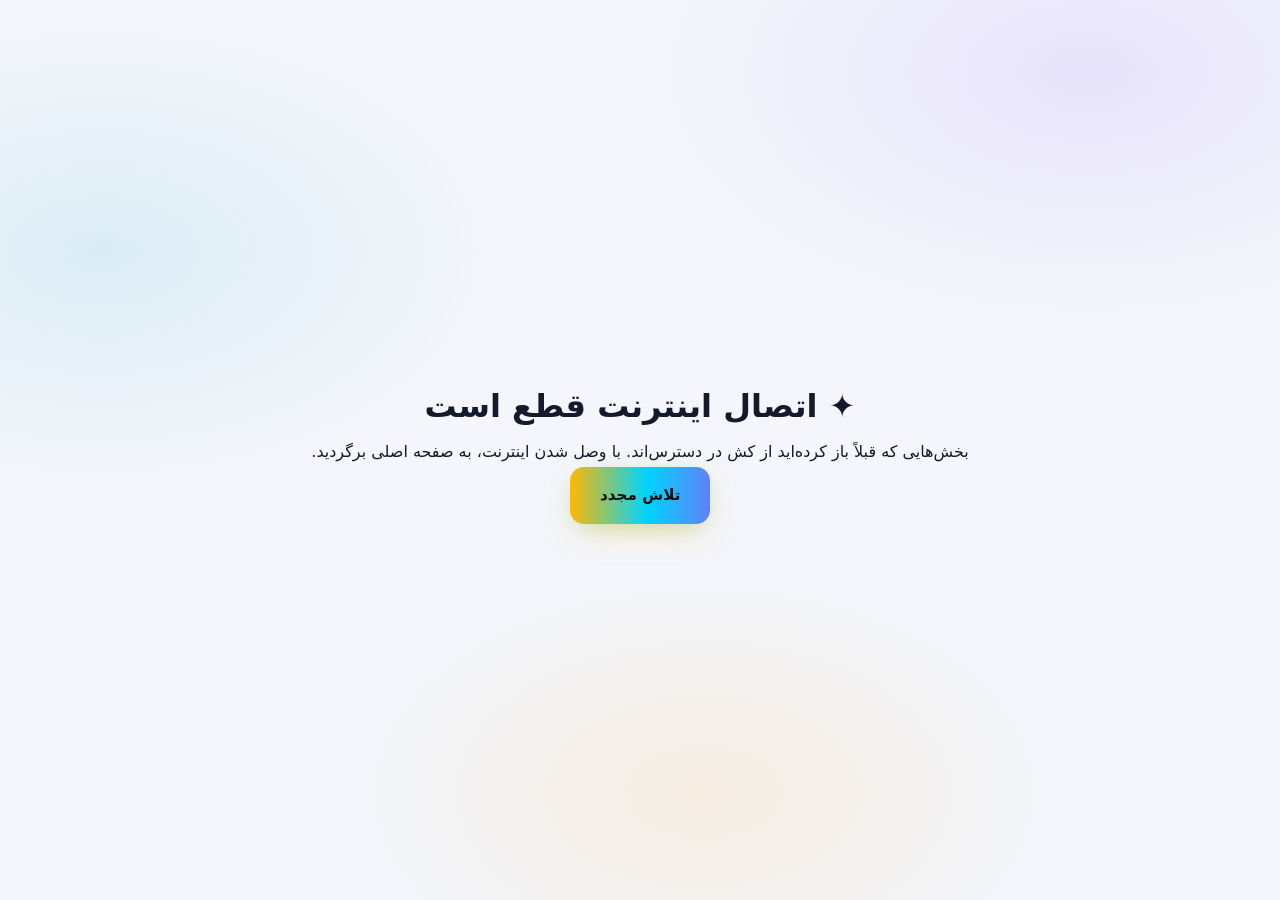
<file: offline.html>
<!DOCTYPE html>
<html lang="fa" dir="rtl">
<head>
  <meta charset="UTF-8"/>
  <meta name="viewport" content="width=device-width, initial-scale=1.0"/>
  <meta name="robots" content="noindex, nofollow"/>
  <meta name="theme-color" media="(prefers-color-scheme: light)" content="#f4f6fb"/>
  <meta name="theme-color" media="(prefers-color-scheme: dark)" content="#0a0a12"/>
  <title>آفلاین هستید | لاین نوری استار</title>
  <link rel="icon" type="image/svg+xml" href="assets/favicon.svg"/>
  <script src="js/theme.js"></script>
  <link rel="stylesheet" href="css/base.css"/>
  <style>body{display:grid;place-items:center;min-height:100vh;text-align:center;padding:24px}</style>
</head>
<body>
  <main>
    <h1>✦ اتصال اینترنت قطع است</h1>
    <p>بخش‌هایی که قبلاً باز کرده‌اید از کش در دسترس‌اند. با وصل شدن اینترنت، <a href="index.html">به صفحه اصلی برگردید</a>.</p>
    <p><a class="btn btn-primary" href="index.html">تلاش مجدد</a></p>
  </main>
</body>
</html>
</file>
<file: css/base.css>
/* ═══════════════════════════════════════════════════════════
   لاین نوری استار — استایل پایه
   تم: تیره لوکس | Glassmorphism + نئون‌گلو | RTL
   ═══════════════════════════════════════════════════════════ */

:root{
  /* پالت */
  --bg:        #0a0a12;
  --bg-2:      #0e0e1a;
  --glass:     rgba(255,255,255,.045);
  --glass-2:   rgba(255,255,255,.07);
  --brd:       rgba(255,255,255,.09);
  --gold:      #FFB800;
  --cyan:      #00D4FF;
  --violet:    #8B5CF6;
  --text:      #EDF0F7;
  --muted:     #9AA3B8;

  /* گرادیان‌های نور */
  --grad:      linear-gradient(90deg, var(--gold) 0%, var(--cyan) 55%, var(--violet) 120%);
  --grad-soft: linear-gradient(90deg, rgba(255,184,0,.16), rgba(0,212,255,.16), rgba(139,92,246,.16));

  /* فرم کارت شیشه‌ای */
  --radius:    20px;
  --shadow:    0 24px 70px -28px rgba(0,0,0,.8);

  --header-h:  76px;
  --container: 1200px;
}

/* ── تم روشن (پیش‌فرض: تیره) ───────────────────────────── */
:root[data-theme="light"]{
  --bg:        #f4f6fb;
  --bg-2:      #e9edf6;
  --glass:     rgba(15,23,42,.05);
  --glass-2:   rgba(15,23,42,.08);
  --brd:       rgba(15,23,42,.12);
  --text:      #141a2b;
  --muted:     #5b6478;
  --shadow:    0 24px 60px -30px rgba(15,23,42,.35);
}
:root[data-theme="light"] body::before{
  background:
    radial-gradient(52vw 42vh at 85% 8%,  rgba(139,92,246,.12), transparent 65%),
    radial-gradient(48vw 40vh at 8%  28%, rgba(0,150,200,.10), transparent 65%),
    radial-gradient(46vw 40vh at 55% 88%, rgba(255,150,0,.10), transparent 60%),
    var(--bg);
}

/* ── ریست ─────────────────────────────────────────────── */
*,*::before,*::after{ box-sizing:border-box; margin:0; padding:0; }

html{
  scroll-behavior:smooth;
  scroll-padding-top: calc(var(--header-h) + 12px);
}

body{
  font-family:'Vazirmatn', system-ui, -apple-system, sans-serif;
  background:var(--bg);
  color:var(--text);
  line-height:1.9;
  overflow-x:hidden;
  -webkit-font-smoothing:antialiased;
}

/* بافت نور پس‌زمینه (هاله‌های ثابت محو) */
body::before{
  content:'';
  position:fixed; inset:0; z-index:-2;
  background:
    radial-gradient(52vw 42vh at 85% 8%,  rgba(139,92,246,.10), transparent 65%),
    radial-gradient(48vw 40vh at 8%  28%, rgba(0,212,255,.075), transparent 65%),
    radial-gradient(46vw 40vh at 55% 88%, rgba(255,184,0,.055), transparent 60%),
    var(--bg);
}

img{ max-width:100%; display:block; }
a{ color:inherit; text-decoration:none; }
button{ font:inherit; color:inherit; background:none; border:0; cursor:pointer; }
::selection{ background:rgba(0,212,255,.3); }

/* اسکرول‌بار */
::-webkit-scrollbar{ width:10px; }
::-webkit-scrollbar-track{ background:var(--bg-2); }
::-webkit-scrollbar-thumb{
  background:linear-gradient(180deg,var(--gold),var(--violet));
  border-radius:8px;
}

.container{
  width:min(100% - 40px, var(--container));
  margin-inline:auto;
}

/* ═══════════ کامپوننت‌های مشترک ═══════════ */

/* شیشه */
.glass{
  background:var(--glass);
  border:1px solid var(--brd);
  border-radius:var(--radius);
  backdrop-filter:blur(18px);
  -webkit-backdrop-filter:blur(18px);
}

/* دکمه‌ها */
.btn{
  display:inline-flex; align-items:center; justify-content:center; gap:8px;
  padding:14px 30px;
  border-radius:14px;
  font-weight:800; font-size:.95rem;
  transition:transform .35s cubic-bezier(.2,.8,.2,1), box-shadow .35s, background .35s, border-color .35s;
  will-change:transform;
  white-space:nowrap;
}
.btn:active{ transform:scale(.97); }

.btn-primary{
  background:var(--grad);
  color:#14100a;
  box-shadow:0 10px 34px -10px rgba(255,184,0,.55), 0 6px 24px -8px rgba(0,212,255,.35);
}
.btn-primary:hover{
  transform:translateY(-3px);
  box-shadow:0 18px 44px -10px rgba(255,184,0,.7), 0 10px 34px -8px rgba(0,212,255,.5);
}

.btn-ghost{
  border:1px solid rgba(0,212,255,.4);
  color:var(--cyan);
  background:rgba(0,212,255,.06);
  text-shadow:0 0 18px rgba(0,212,255,.5);
}
.btn-ghost:hover{
  transform:translateY(-3px);
  background:rgba(0,212,255,.12);
  box-shadow:0 14px 40px -12px rgba(0,212,255,.5);
}

.btn-outline{
  border:1px solid rgba(255,184,0,.4);
  color:var(--gold);
  background:rgba(255,184,0,.05);
}
.btn-outline:hover{
  background:rgba(255,184,0,.13);
  box-shadow:0 10px 30px -10px rgba(255,184,0,.5);
  transform:translateY(-2px);
}

.btn-sm{ padding:10px 20px; font-size:.86rem; border-radius:11px; }
.btn-block{ width:100%; }

/* متن گرادیانی و گلو */
.grad-text{
  background:var(--grad);
  -webkit-background-clip:text; background-clip:text;
  -webkit-text-fill-color:transparent; color:transparent;
  filter:drop-shadow(0 0 26px rgba(0,212,255,.35));
}

.outline-text{
  color:transparent;
  -webkit-text-stroke:1.5px rgba(237,240,247,.55);
}

/* ═══════════ ۱) هدر ═══════════ */

.site-header{
  position:fixed; inset-inline:0; top:0; z-index:100;
  height:var(--header-h);
  display:flex; align-items:center;
  transition:background .4s, border-color .4s, backdrop-filter .4s;
  border-bottom:1px solid transparent;
}
.site-header.scrolled{
  background:rgba(10,10,18,.72);
  backdrop-filter:blur(20px);
  -webkit-backdrop-filter:blur(20px);
  border-bottom-color:var(--brd);
  box-shadow:0 12px 40px -20px rgba(0,0,0,.9);
}

.header-inner{
  display:flex; align-items:center; justify-content:space-between; gap:20px;
}

.logo{
  display:flex; align-items:center; gap:11px;
  font-weight:800; font-size:1.12rem;
}
.logo-mark{
  width:38px; height:38px;
  filter:drop-shadow(0 0 12px rgba(255,184,0,.5));
  transition:transform .5s cubic-bezier(.2,.8,.2,1);
}
.logo:hover .logo-mark{ transform:rotate(90deg) scale(1.06); }
.logo-text b{
  background:var(--grad);
  -webkit-background-clip:text; background-clip:text;
  -webkit-text-fill-color:transparent;
}

.main-nav{ display:flex; gap:6px; }
.main-nav a{
  padding:9px 15px;
  border-radius:11px;
  font-size:.92rem; font-weight:500;
  color:var(--muted);
  position:relative;
  transition:color .3s, background .3s;
}
.main-nav a::after{
  content:'';
  position:absolute; inset-inline:16px; bottom:5px; height:2px;
  background:var(--grad);
  border-radius:2px;
  transform:scaleX(0); transform-origin:center;
  transition:transform .35s cubic-bezier(.2,.8,.2,1);
}
.main-nav a:hover{ color:var(--text); background:var(--glass); }
.main-nav a:hover::after{ transform:scaleX(1); }

.header-actions{ display:flex; align-items:center; gap:14px; }
.phone-link{
  font-weight:700; font-size:.95rem;
  color:var(--cyan);
  text-shadow:0 0 16px rgba(0,212,255,.45);
  transition:transform .3s;
}
.phone-link:hover{ transform:translateY(-2px); }

/* همبرگر */
.hamburger{
  display:none;
  flex-direction:column; justify-content:center; gap:5.5px;
  width:44px; height:44px;
  border-radius:12px;
  border:1px solid var(--brd);
  background:var(--glass);
  align-items:center;
}
.hamburger span{
  width:20px; height:2px; border-radius:2px;
  background:var(--text);
  transition:transform .35s, opacity .3s;
}
.hamburger.open span:nth-child(1){ transform:translateY(7.5px) rotate(45deg); }
.hamburger.open span:nth-child(2){ opacity:0; }
.hamburger.open span:nth-child(3){ transform:translateY(-7.5px) rotate(-45deg); }

/* کشوی موبایل */
.mobile-drawer{
  position:fixed; top:0; bottom:0; inset-inline-end:0;
  width:min(78vw, 320px);
  z-index:120;
  background:rgba(13,13,24,.92);
  backdrop-filter:blur(24px);
  -webkit-backdrop-filter:blur(24px);
  border-inline-start:1px solid var(--brd);
  padding:96px 26px 30px;
  display:flex; flex-direction:column; gap:8px;
  transform:translateX(-105%);          /* RTL → از راست بیرون */
  transition:transform .5s cubic-bezier(.2,.8,.2,1);
}
.mobile-drawer.open{ transform:translateX(0); }

.drawer-nav{ display:flex; flex-direction:column; gap:4px; }
.drawer-nav a{
  padding:13px 14px;
  border-radius:12px;
  font-weight:600;
  transition:background .3s, color .3s, padding-inline-start .3s;
}
.drawer-nav a:hover{ background:var(--glass-2); padding-inline-start:22px; color:var(--cyan); }
.drawer-cta{ margin-top:18px; }
.drawer-phone{
  margin-top:14px; text-align:center;
  color:var(--muted); font-size:.92rem;
}

.drawer-backdrop{
  position:fixed; inset:0; z-index:110;
  background:rgba(5,5,10,.6);
  opacity:0; pointer-events:none;
  transition:opacity .4s;
}
.drawer-backdrop.show{ opacity:1; pointer-events:auto; }

/* ═══════════ ۲) هیرو ═══════════ */

.hero{
  position:relative;
  min-height:100svh;
  display:flex; align-items:center;
  overflow:hidden;
}

.hero-canvas{
  position:absolute; inset:0;
  width:100%; height:100%;
  display:block;
}

/* وینیت تیره برای خوانایی متن */
.hero-vignette{
  position:absolute; inset:0; pointer-events:none;
  background:
    radial-gradient(70% 60% at 50% 45%, transparent 40%, rgba(10,10,18,.55) 100%),
    linear-gradient(180deg, rgba(10,10,18,.35), transparent 30%, transparent 62%, var(--bg) 98%);
}

.hero-content{
  position:relative; z-index:2;
  text-align:center;
  padding-top:var(--header-h);
}

.hero-badge{
  display:inline-flex; align-items:center; gap:8px;
  padding:8px 20px;
  border-radius:999px;
  border:1px solid rgba(255,184,0,.35);
  background:rgba(255,184,0,.07);
  color:var(--gold);
  font-size:.85rem; font-weight:600;
  backdrop-filter:blur(10px);
  text-shadow:0 0 14px rgba(255,184,0,.5);
}

.hero-title{
  margin-top:26px;
  font-size:clamp(2.7rem, 9vw, 6.2rem);
  font-weight:900;
  line-height:1.25;
  letter-spacing:-0.5px;
}
.hero-title .line{ display:block; }

/* گلو زیر تیتر */
.hero-title .line:first-child{ filter:drop-shadow(0 0 34px rgba(255,184,0,.3)); }

.hero-sub{
  max-width:640px;
  margin:22px auto 0;
  color:var(--muted);
  font-size:clamp(.98rem, 2.2vw, 1.15rem);
  font-weight:400;
}

.hero-actions{
  margin-top:38px;
  display:flex; gap:16px; justify-content:center; flex-wrap:wrap;
}

/* راهنمای اسکرول */
.scroll-hint{
  position:absolute; bottom:26px; inset-inline:0;
  display:flex; flex-direction:column; align-items:center; gap:10px;
  color:var(--muted); font-size:.78rem; letter-spacing:2px;
  z-index:2;
}
.mouse{
  width:24px; height:38px;
  border:1.5px solid rgba(255,255,255,.35);
  border-radius:14px;
  display:flex; justify-content:center;
  padding-top:7px;
}
.wheel{
  width:3px; height:8px;
  border-radius:3px;
  background:var(--cyan);
  box-shadow:0 0 10px var(--cyan);
  animation:wheel 1.8s ease-in-out infinite;
}
@keyframes wheel{
  0%{ transform:translateY(0); opacity:1; }
  70%{ transform:translateY(10px); opacity:0; }
  100%{ transform:translateY(0); opacity:0; }
}

/* حالت ابتدایی المان‌های هیرو (قبل از انیمیشن GSAP) */
[data-hero]{
  opacity:0;
  transform:translateY(34px);
}
</file>
